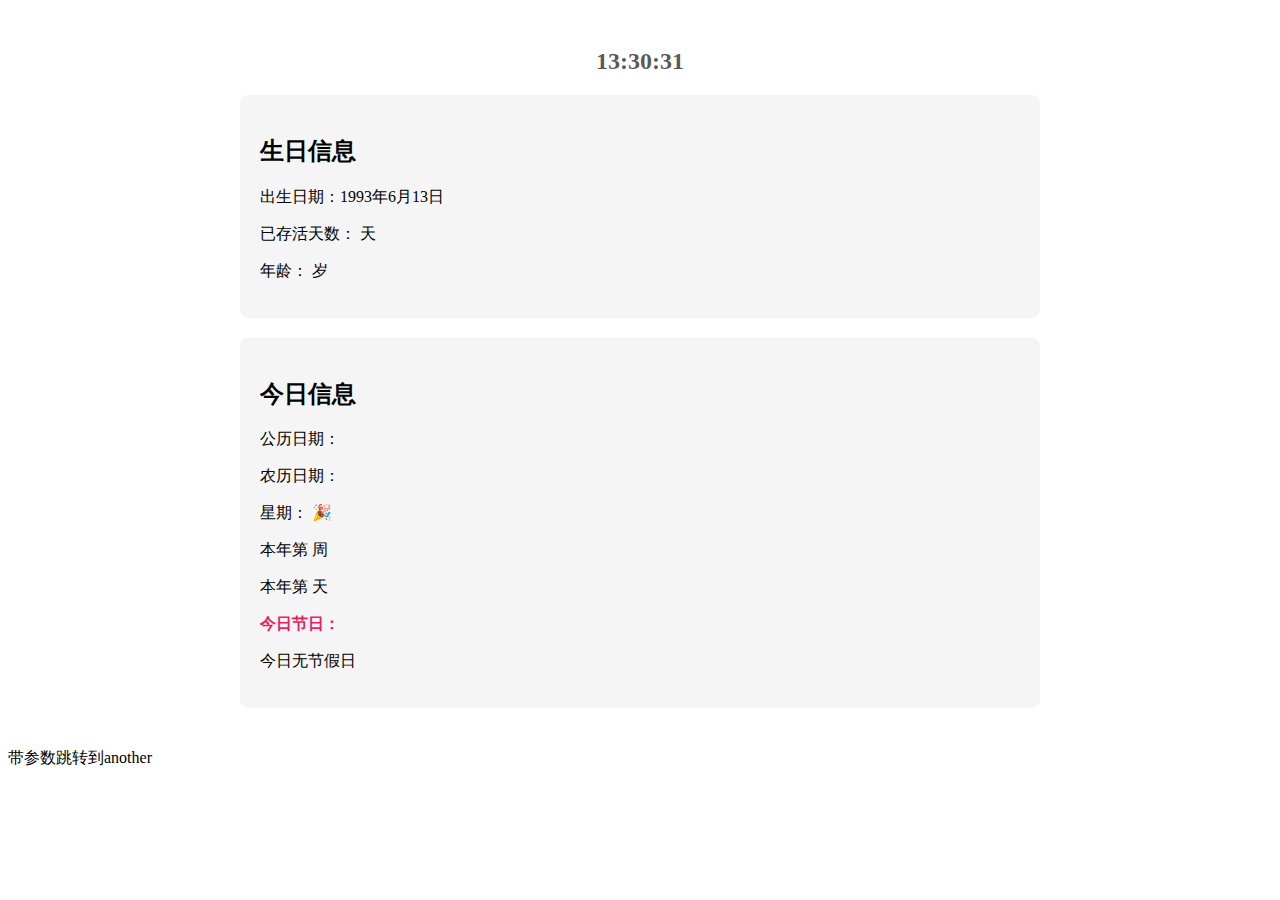
<file: src/main/resources/templates/index.html>
<!DOCTYPE html>
<html xmlns:th="http://www.thymeleaf.org">
<head>
    <meta charset="UTF-8">
    <title>首页</title>
    <style>
        .container { max-width: 800px; margin: 0 auto; padding: 20px; }
        .info-box { background: #f5f5f5; border-radius: 8px; padding: 20px; margin-bottom: 20px; }
        #real-time { font-size: 24px; color: rgba(51, 51, 51, 0.81); text-align: center; }
        .highlight { color: #2196F3; font-weight: bold; }
        .holiday { color: #e91e63; font-weight: 600; }
    </style>
</head>
<body>
<div class="container">
    <h2>
        <div id="real-time">
            <span id="time"></span>
        </div>
    </h2>
    <div class="info-box">
        <h2>生日信息</h2>
        <p>出生日期：1993年6月13日</p>
        <p>已存活天数：<span class="highlight" th:text="${days}"></span> 天</p>
        <p>年龄：<span class="highlight" th:text="${age}"></span> 岁</p>
    </div>

    <div class="info-box">
        <h2>今日信息</h2>
        <p>公历日期：<span th:text="${currentDate}"></span></p>
        <p>农历日期：<span class="highlight" th:text="${lunarDate}"></span></p>
        <p>星期：
            <span th:if="${isWeekend}" class="icon">🎉</span>
            <span th:classappend="${isWeekend} ? 'weekend'" th:text="${weekDay}"></span>
        </p>

        <p>本年第 <span class="highlight" th:text="${weekNumber}"></span> 周</p>
        <p>本年第 <span class="highlight" th:text="${dayOfYear}"></span> 天</p>
        <p th:if="${holiday} != ''" class="holiday">
            今日节日：<span class="highlight" th:text="${holiday}"></span>
        </p>
        <p th:if="${holiday} == ''">今日无节假日</p>
    </div>
</div>

<!--<a th:href="@{/another-page?source=index}" class="btn">带参数跳转</a>-->
<a th:href="@{/another-page(source='index')}" class="btn">带参数跳转到another</a>

<script>
    function updateTime() {
        const now = new Date();
        const time = now.toLocaleTimeString('zh-CN');
        document.getElementById('time').textContent = time;
    }
    setInterval(updateTime, 1000);
    updateTime(); // 立即执行一次
</script>
</body>
</html>
</file>
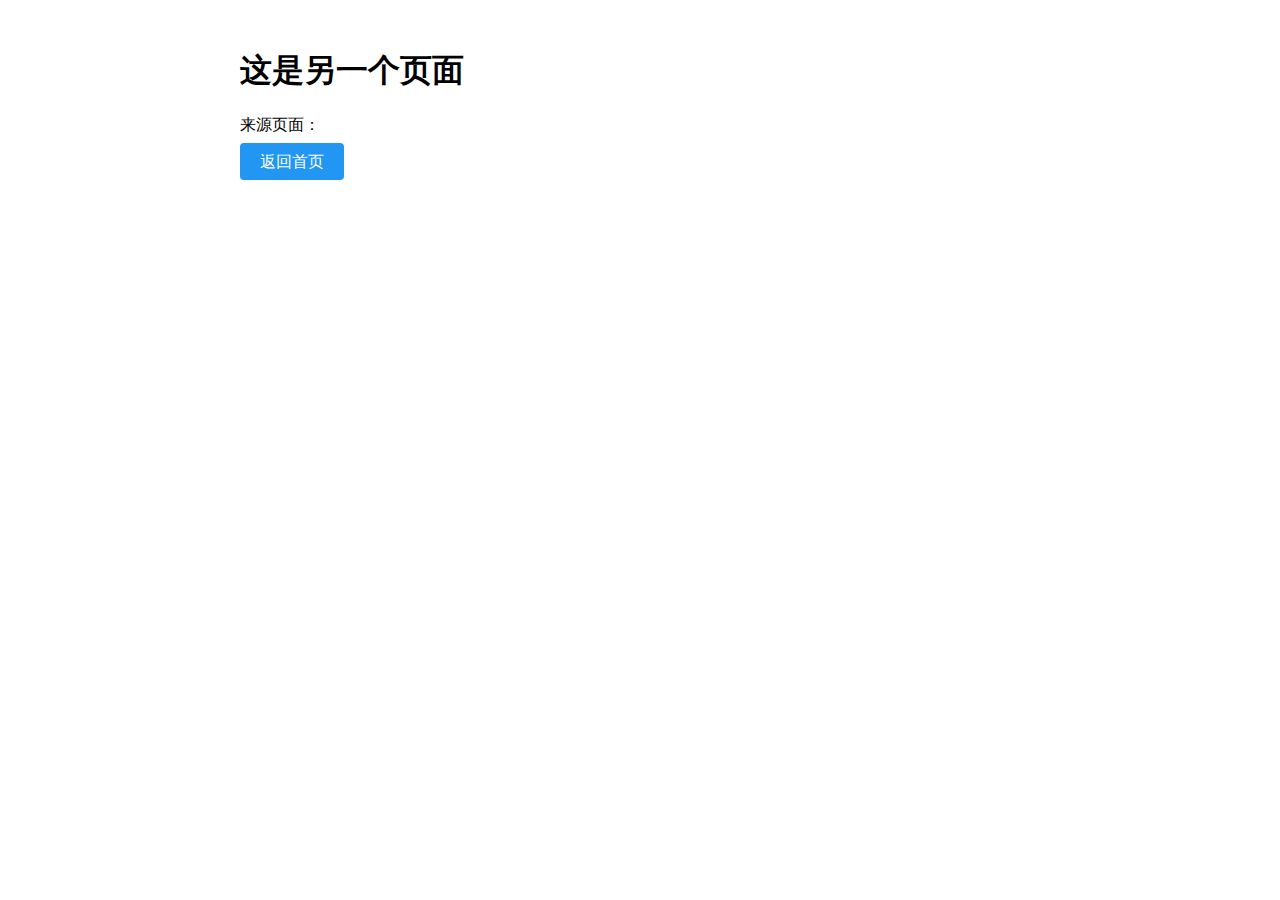
<file: src/main/resources/templates/another.html>
<!DOCTYPE html>
<html xmlns:th="http://www.thymeleaf.org">
<head>
  <meta charset="UTF-8">
  <title>待办页面</title>
  <!-- 保持样式一致 -->
  <style>
    .container { max-width: 800px; margin: 0 auto; padding: 20px; }
    .btn {
      padding: 10px 20px;
      background: #2196F3;
      color: white;
      border: none;
      border-radius: 4px;
      cursor: pointer;
    }
  </style>
</head>
<body>
<div class="container">
  <h1>这是另一个页面</h1>
  <p>来源页面：<span th:text="${source}" class="highlight"></span></p>
  <a th:href="@{/}" class="btn">返回首页</a>
</div>
</body>
</html>
</file>
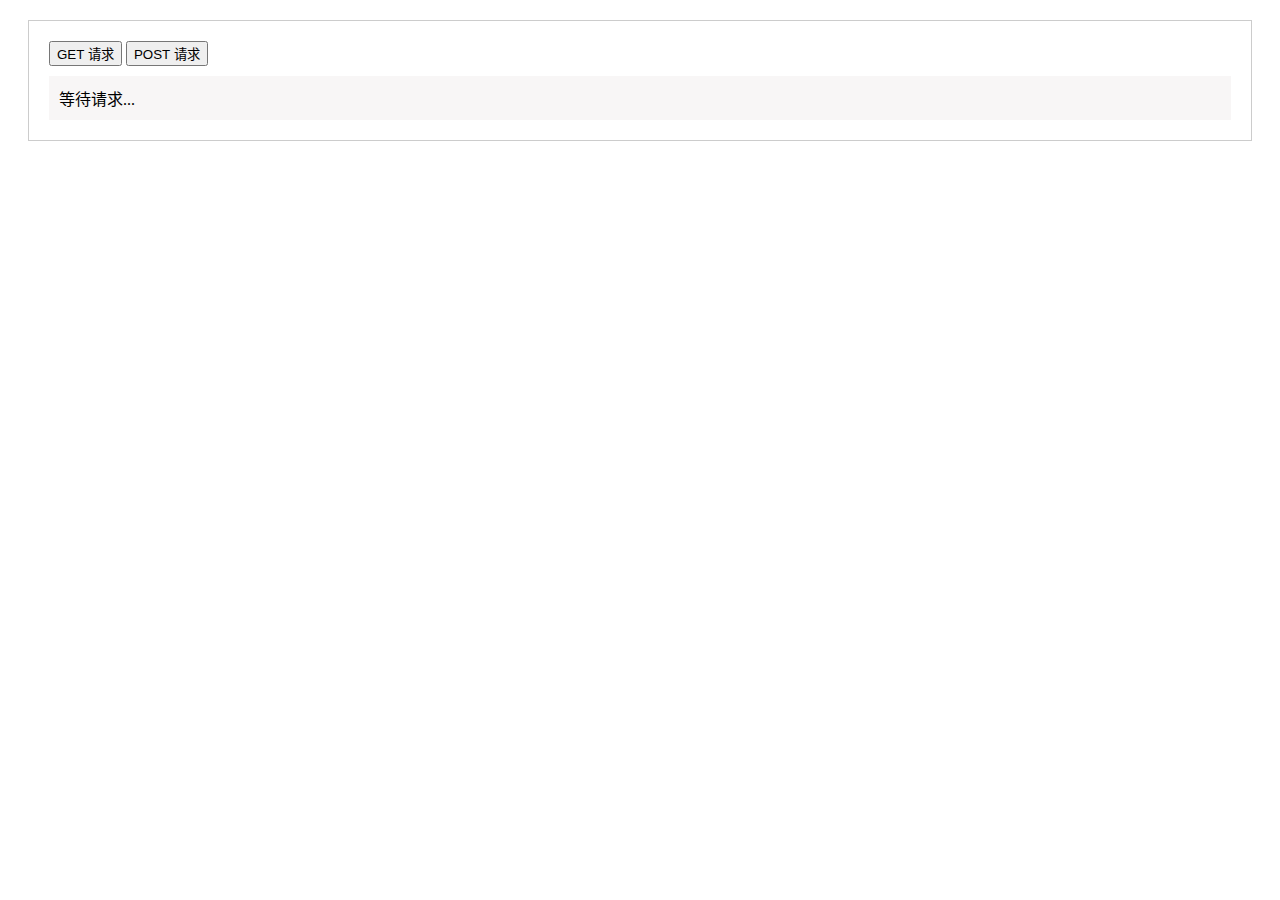
<file: src/main/resources/templates/home.html>
<!DOCTYPE html>
<html lang="zh-CN">
<head>
  <title>API 请求示例</title>
  <style>
    .container {
      margin: 20px;
      padding: 20px;
      border: 1px solid #ccc;
    }
    #result {
      margin-top: 10px;
      padding: 10px;
      background: #f8f6f6;
    }
  </style>
</head>
<body>
<div class="container">
  <button onclick="getData()">GET 请求</button>
  <button onclick="postData()">POST 请求</button>
  <div id="result">等待请求...</div>
</div>

<script>
  // 后端接口地址
  const API_URL = '/api/data';

  // 处理 GET 请求
  async function getData() {
    showLoading();
    try {
      const response = await fetch(API_URL);
      handleResponse(response);
    } catch (error) {
      showError(error);
    }
  }

  // 处理 POST 请求
  async function postData() {
    showLoading();
    try {
      const response = await fetch(API_URL, {
        method: 'POST',
        headers: {
          'Content-Type': 'application/json'
        },
        body: JSON.stringify({
          name: 'test',
          value: 123
        })
      });
      handleResponse(response);
    } catch (error) {
      showError(error);
    }
  }

  // 处理响应
  async function handleResponse(response) {
    if (!response.ok) {
      throw new Error(`HTTP 错误: ${response.status}`);
    }
    const data = await response.json();
    showResult(data);
  }

  // 显示加载状态
  function showLoading() {
    document.getElementById('result').textContent = '加载中...';
  }

  // 显示结果
  function showResult(data) {
    document.getElementById('result').innerHTML = `
                <pre>${JSON.stringify(data, null, 2)}</pre>
            `;
  }

  // 显示错误
  function showError(error) {
    document.getElementById('result').innerHTML = `
                <span style="color: red">错误: ${error.message}</span>
            `;
  }
</script>
</body>
</html>
</file>
